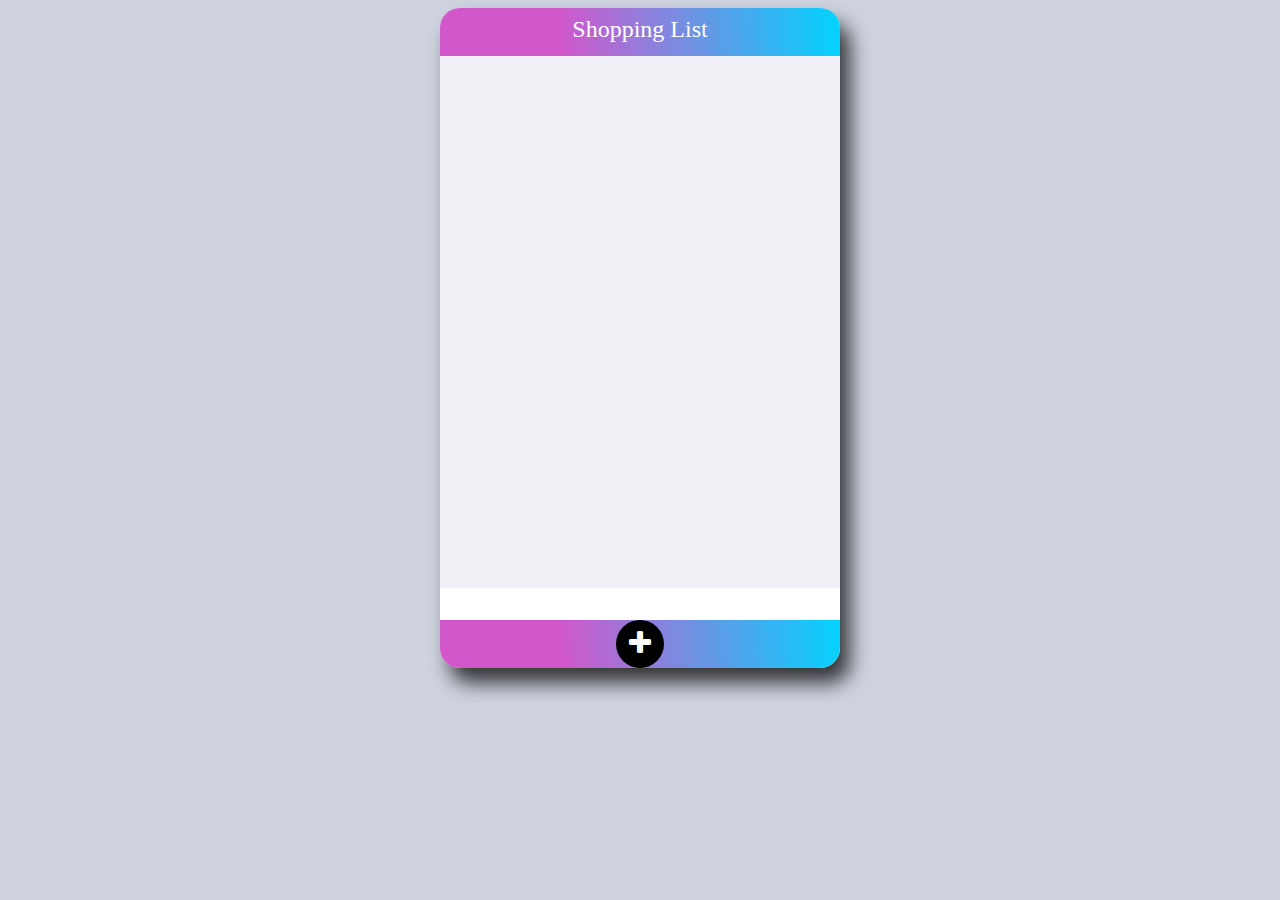
<file: Chapter_1/dreamShop/index.html>
<!DOCTYPE html>
<html lang="en">
<head>
  <meta charset="UTF-8">
  <meta http-equiv="X-UA-Compatible" content="IE=edge">
  <meta name="viewport" content="width=device-width, initial-scale=1.0">
  <title>Shopping List</title>
  <link rel="stylesheet" href="./style.css">
  <link rel="stylesheet" href="https://maxcdn.bootstrapcdn.com/font-awesome/4.7.0/css/font-awesome.min.css">
  <script src="./main.js" defer></script>
</head>
<body>
  <section class="list">
    <header class="header">
      Shopping List
    </header>
    <ul class="items"></ul>
    <footer class="footer">
      <input class="footer__input" type="text">
      <button class="footer__button">
        <i class="fa fa-plus"></i>
      </button>
    </footer>
  </section>
</body>
</html>
</file>
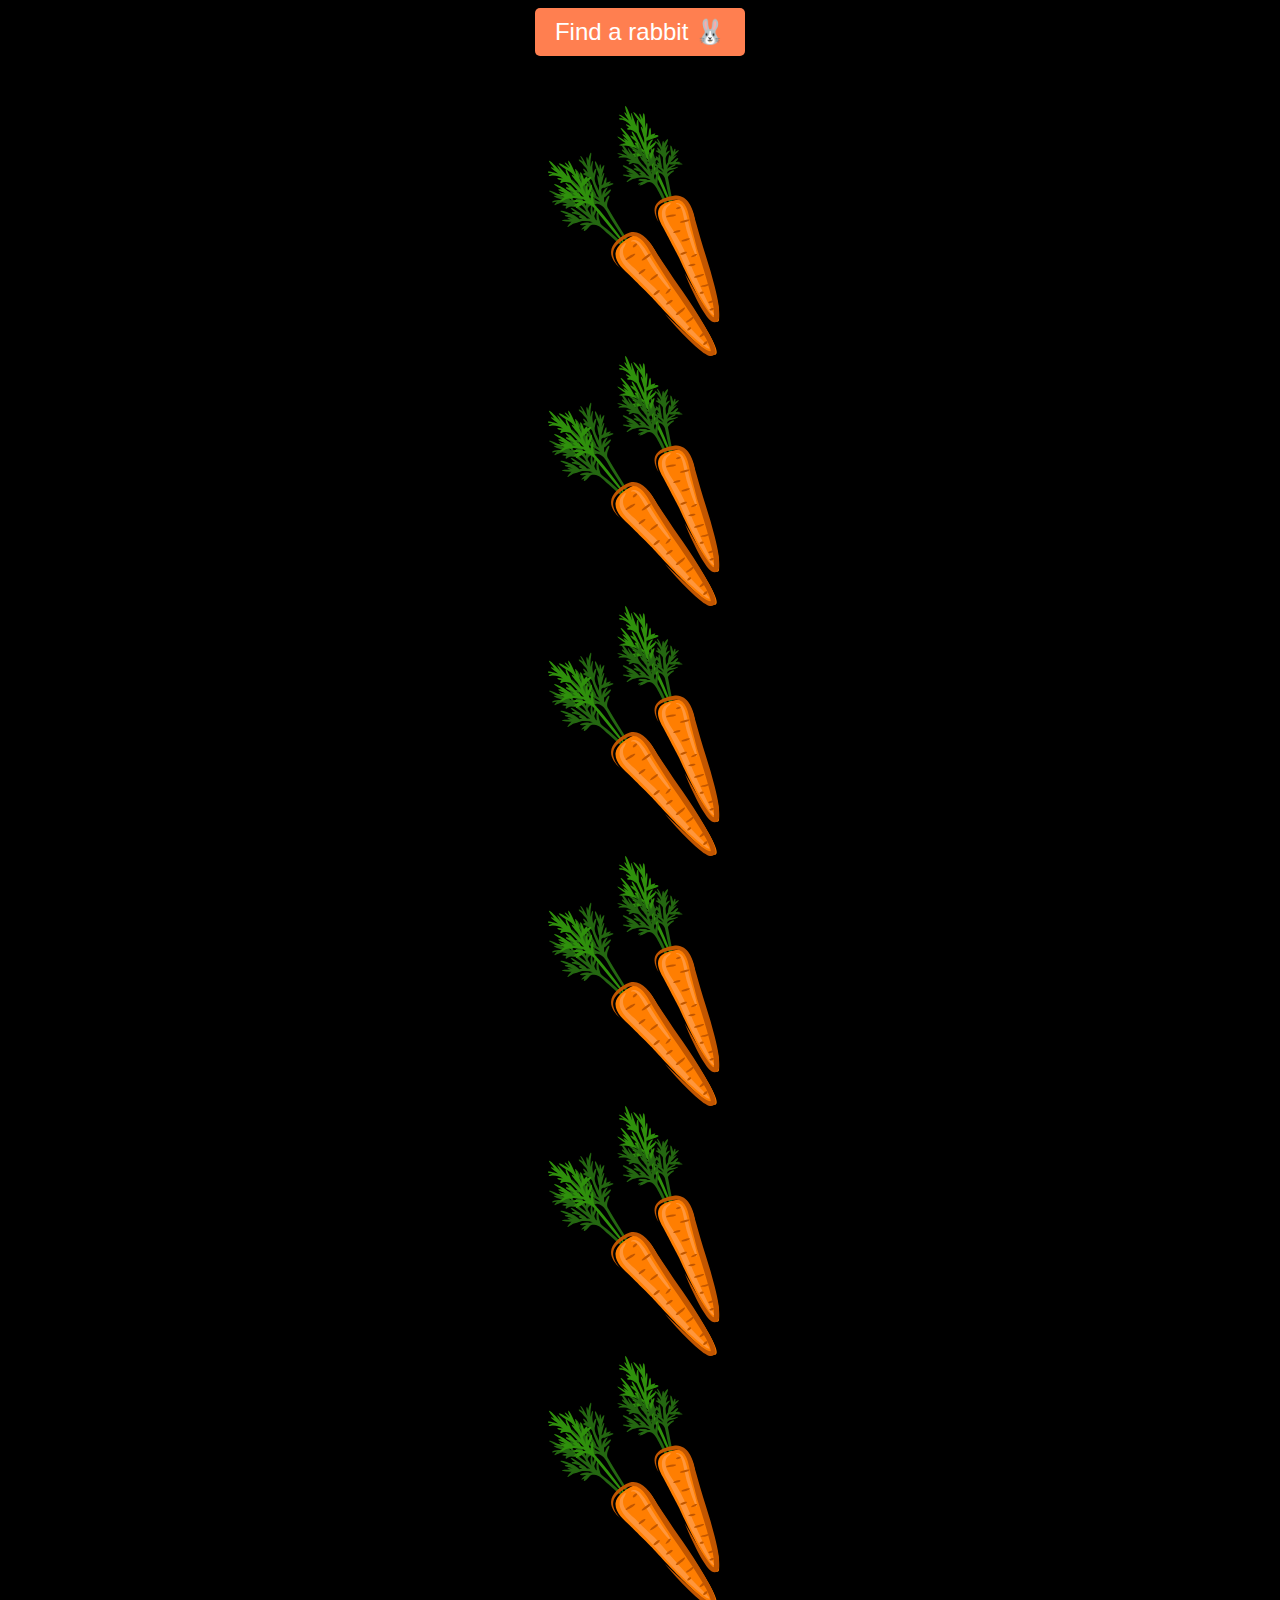
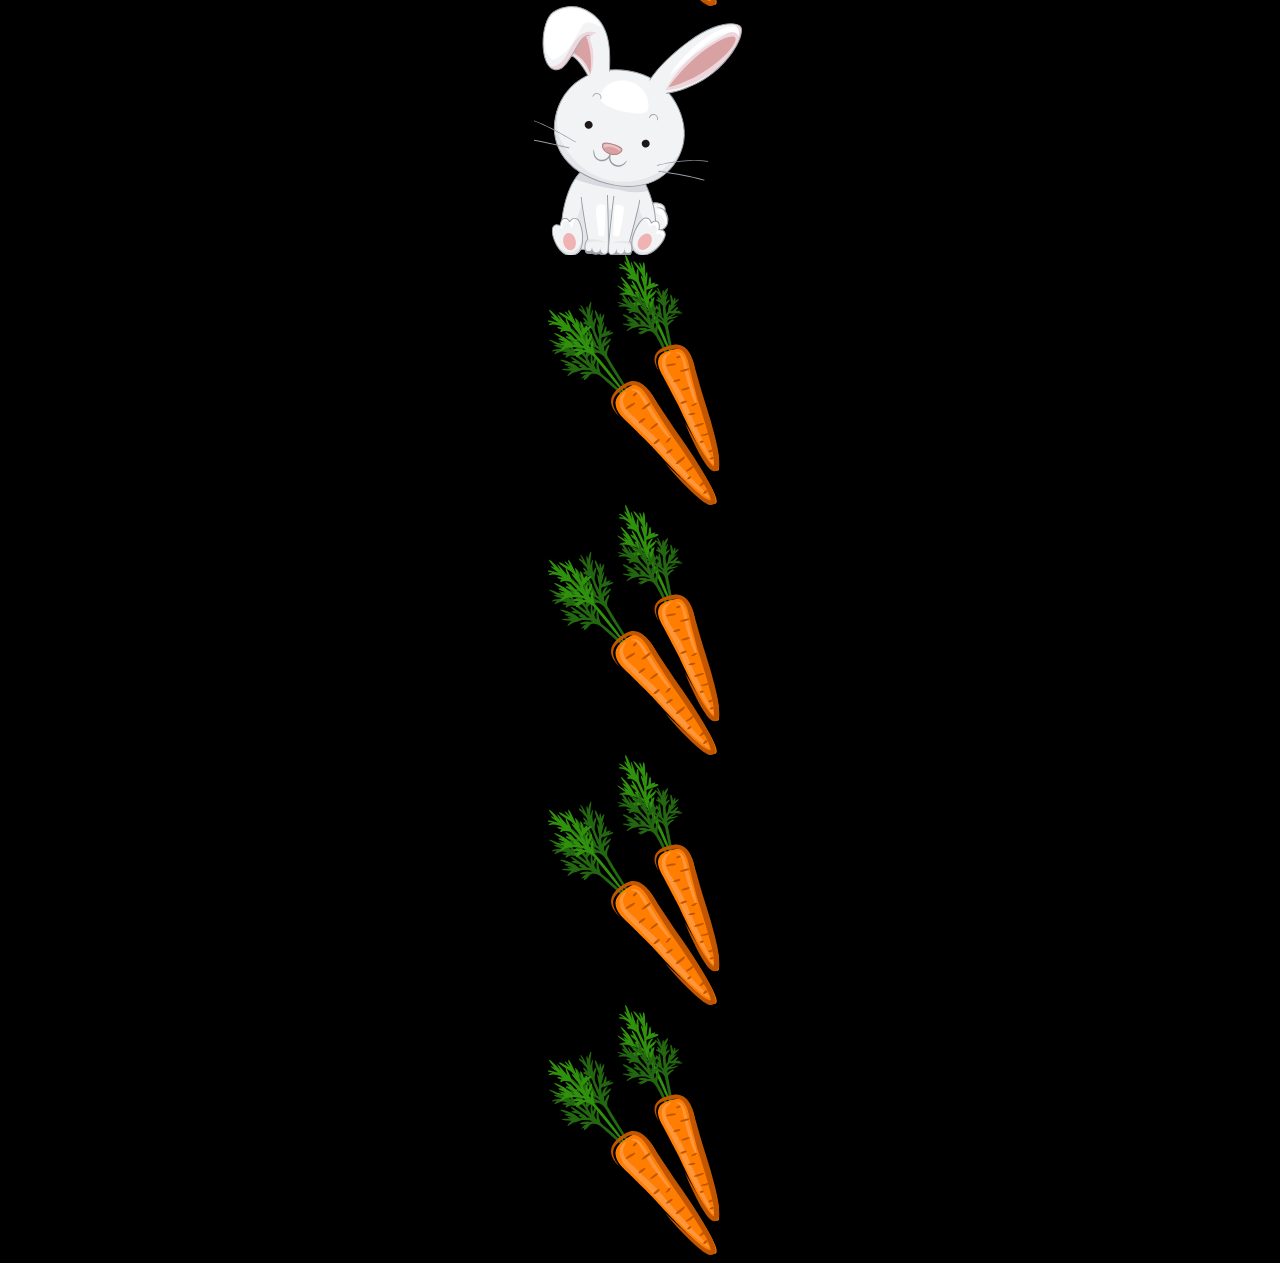
<file: Chapter_1/findRabbit/index.html>
<!DOCTYPE html>
<html lang="en">
<head>
  <meta charset="UTF-8" />
  <meta name="viewport" content="width=device-width, initial-scale=1.0" />
  <title>Scroll</title>
  <link rel="stylesheet" href="./style.css">
  <script src="./main.js" defer></script>
</head>
<body>
  <button class="btn" type="button">Find a rabbit 🐰</button>
  <img class="carrot" src="./img/carrot.png" alt="carrot">
  <img class="carrot" src="./img/carrot.png" alt="carrot">
  <img class="carrot" src="./img/carrot.png" alt="carrot">
  <img class="carrot" src="./img/carrot.png" alt="carrot">
  <img class="carrot" src="./img/carrot.png" alt="carrot">
  <img class="carrot" src="./img/carrot.png" alt="carrot">
  <img class="rabbit" src="./img/rabbit.png" alt="rabbit">
  <img class="carrot" src="./img/carrot.png" alt="carrot">
  <img class="carrot" src="./img/carrot.png" alt="carrot">
  <img class="carrot" src="./img/carrot.png" alt="carrot">
  <img class="carrot" src="./img/carrot.png" alt="carrot">
</body>
</html>
</file>
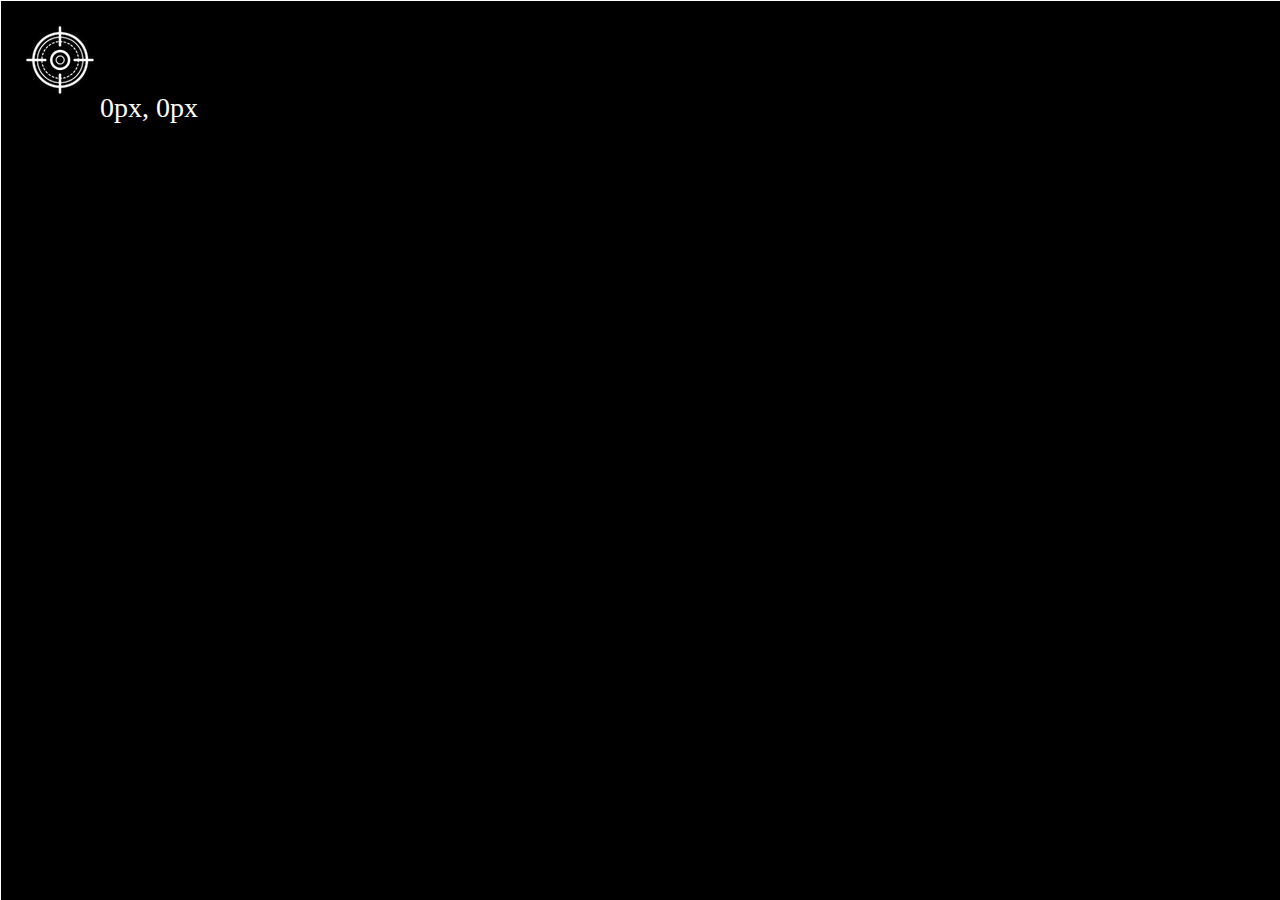
<file: Chapter_1/position1/index.html>
<!DOCTYPE html>
<html lang="en">
<head>
  <meta charset="UTF-8">
  <meta http-equiv="X-UA-Compatible" content="IE=edge">
  <meta name="viewport" content="width=device-width, initial-scale=1.0">
  <title>007</title>
  <link rel="stylesheet" href="./main.css">
  <script src="./main.js" defer></script>
</head>
<body>
<div class="body__container">
  <div class="target__wrapper">
    <img class="target" src="./target.png" alt="target">
    <div class="sign">0px, 0px</div>
  </div>
  <div class="horizontal-line"></div>
  <div class="vertical-line"></div>
</div>
</body>
</html>
</file>
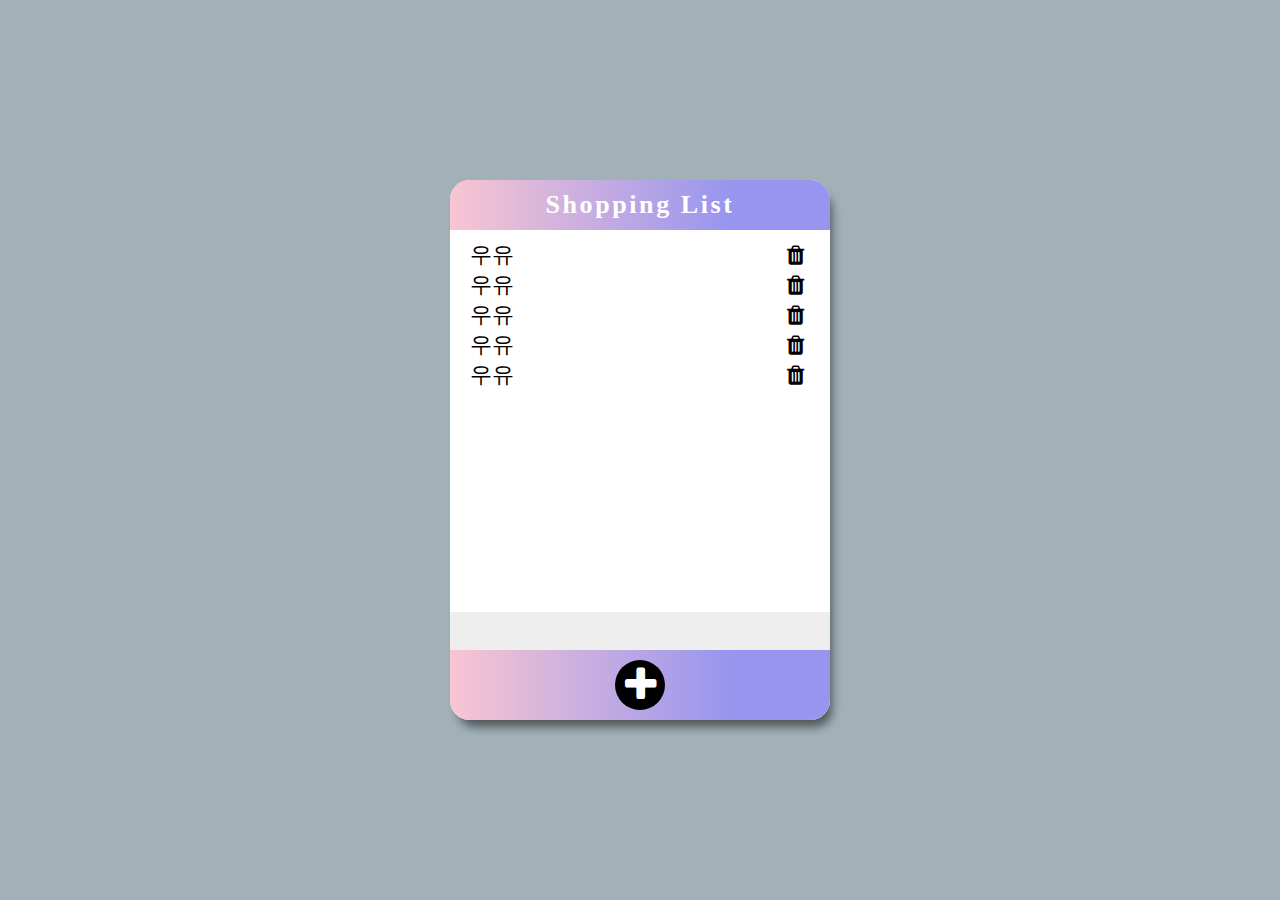
<file: Chapter_1/shopping/index.html>
<!DOCTYPE html>
<html lang="en">
<head>
  <meta charset="UTF-8">
  <meta http-equiv="X-UA-Compatible" content="IE=edge">
  <meta name="viewport" content="width=device-width, initial-scale=1.0">
  <title>Shopping List</title>
  <link rel="stylesheet" href="./style.css">
  <link rel="stylesheet" href="https://maxcdn.bootstrapcdn.com/font-awesome/4.7.0/css/font-awesome.min.css">
  <script src="./main.js" defer></script>
</head>
<body>
  <div class="main__container">
    <h1 class="title">Shopping List</h1>
    <ul class="list">
      <li>우유<button class="trash-btn"><i class="fa fa-trash"></i></button></li>
      <li>우유<button class="trash-btn"><i class="fa fa-trash"></i></button></li>
      <li>우유<button class="trash-btn"><i class="fa fa-trash"></i></button></li>
      <li>우유<button class="trash-btn"><i class="fa fa-trash"></i></button></li>
      <li>우유<button class="trash-btn"><i class="fa fa-trash"></i></button></li>
    </ul>
    <input class="add-list" type="text">
    <div class="btn__wrapper">
      <button class="add-btn" type="button">
        <i class="fa fa-plus"></i>
      </button>
    </div>
  </div>
</body>
</html>
</file>
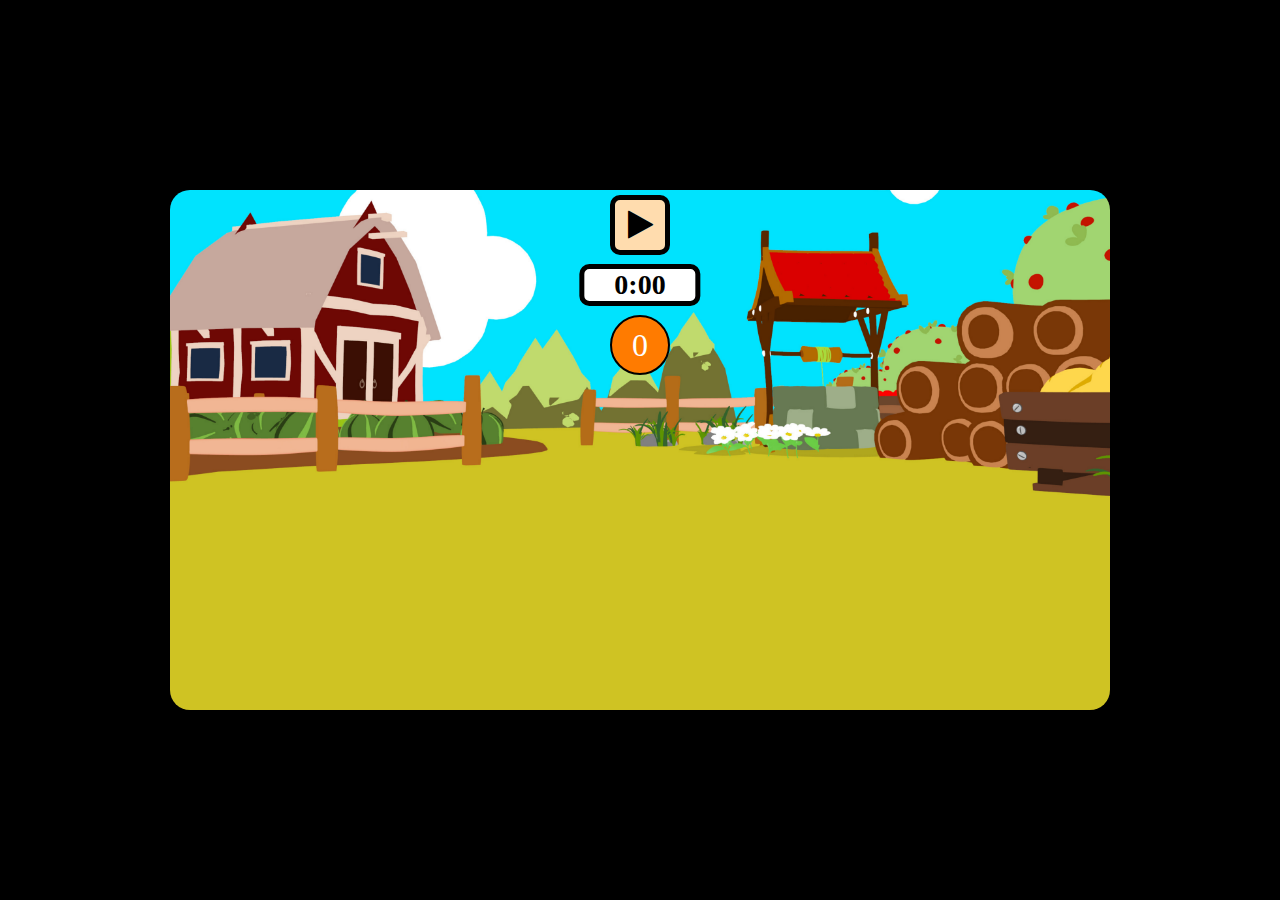
<file: Chapter_4/my_carrot/index.html>
<!DOCTYPE html>
<html lang="en">
<head>
  <meta charset="UTF-8">
  <meta http-equiv="X-UA-Compatible" content="IE=edge">
  <meta name="viewport" content="width=device-width, initial-scale=1.0">
  <title>Carrot</title>
  <link rel="stylesheet" href="./style.css">
  <link rel="stylesheet" href="https://maxcdn.bootstrapcdn.com/font-awesome/4.7.0/css/font-awesome.min.css">
  <script src="./main.js" defer></script>
</head>
<body>
  <section>
    <div class="section__header">
      <button class="start-btn"><i class="fa fa-play"></i></button>
      <button class="stop-btn hidden"><i class="fa fa-stop"></i></button>
      <div class="time">0:00</div>
      <div class="counter">0</div>
      <div class="finish hidden">
        <button class="re-btn"><i class="fa fa-refresh"></i></button>
        <div class="message">REPLAY?</div>
      </div>
    </div>
    <div class="section__contents">
      <ul class="bugs"></ul>
      <ul class="carrots"></ul>
    </div>
  </section>
</body>
</html>
</file>
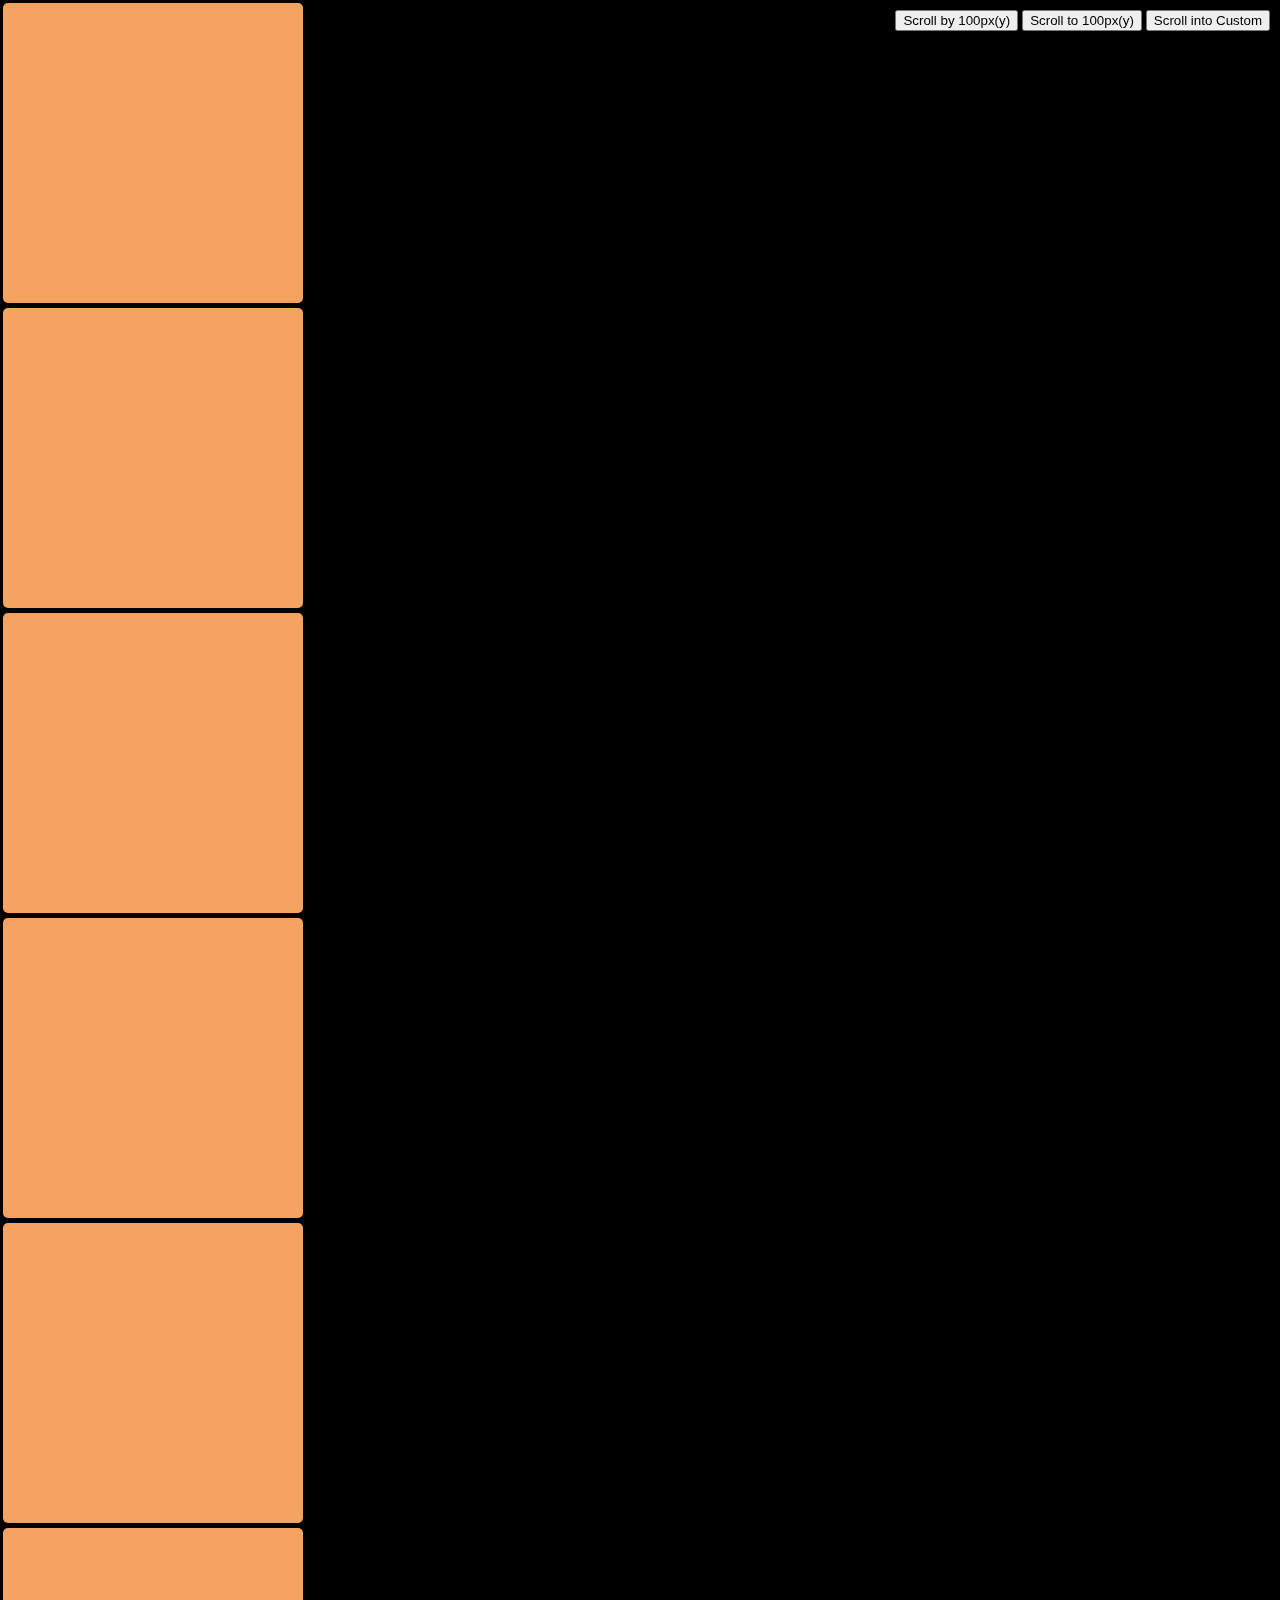
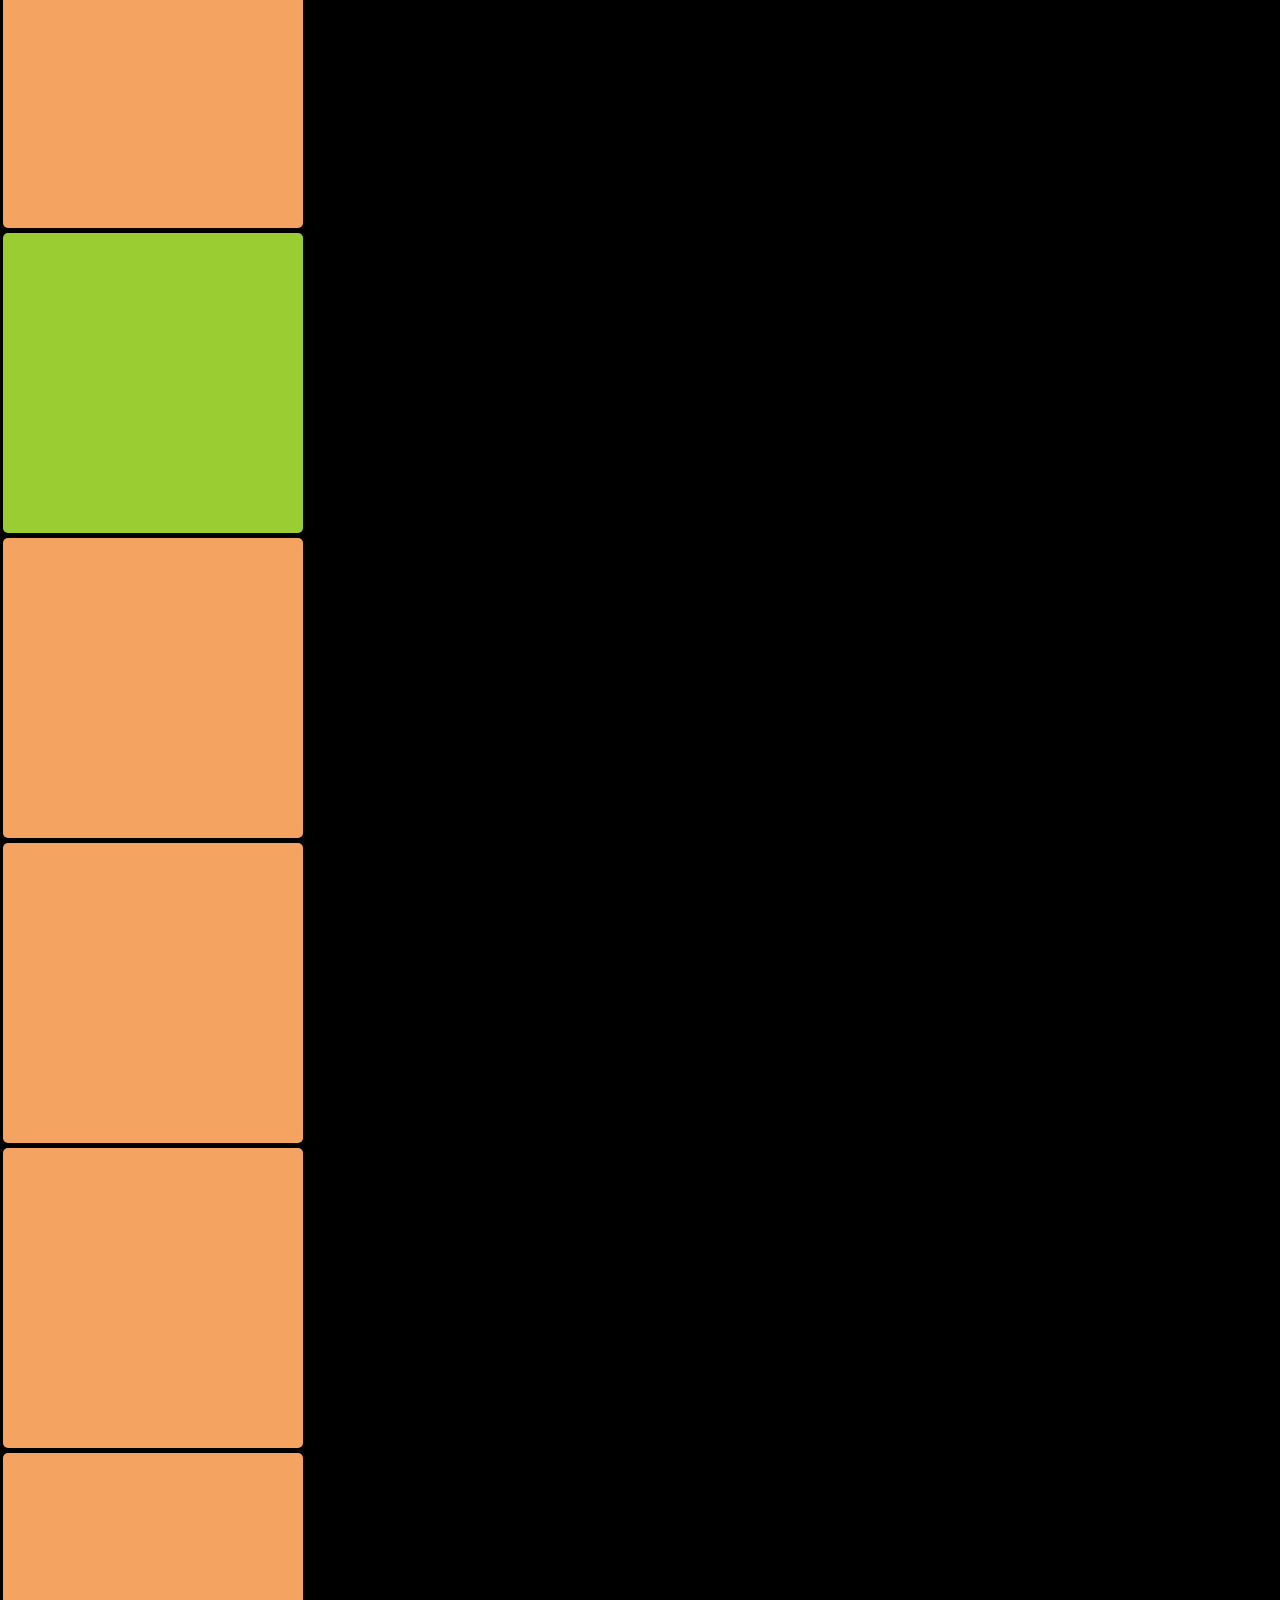
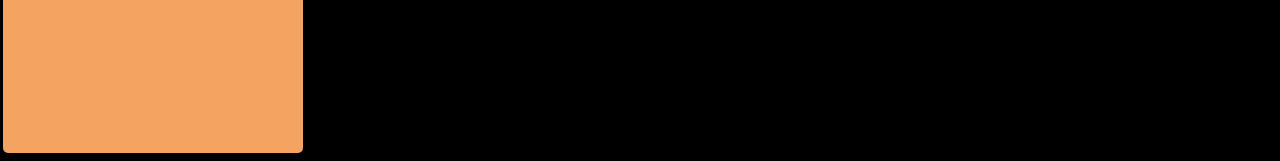
<file: Chapter_1/window_coordinates.html>
<!DOCTYPE html>
<html lang="en">
<head>
  <meta charset="UTF-8">
  <meta http-equiv="X-UA-Compatible" content="IE=edge">
  <meta name="viewport" content="width=device-width, initial-scale=1.0">
  <title>Coordinates</title>
  <style>
    html,body {
      padding: 0;
      margin: 0;
    }
    .body__container {
      background: #000;
      padding: 3px;
    }
    .box {
      background: sandybrown;
      width: 300px;
      height: 300px;
      border-radius: 5px;
      margin-bottom: 5px;
    }
    .custom {
      background: yellowgreen;
    }
    .btn-group {
      position: fixed;
      top: 10px;
      right: 10px;
    }
  </style>
</head>
<body>
<div class="body__container">
  <div class="box"></div>
  <div class="box"></div>
  <div class="box"></div>
  <div class="box"></div>
  <div class="box"></div>
  <div class="box"></div>
  <div class="box custom"></div>
  <div class="box"></div>
  <div class="box"></div>
  <div class="box"></div>
  <div class="box"></div>
  <div class="btn-group">
    <button type="button" class="btn">Scroll by 100px(y)</button>
    <button type="button" class="btn">Scroll to 100px(y)</button>
    <button type="button" class="btn">Scroll into Custom</button>
  </div>
</div>
<script>
const _box = document.querySelector('.custom');
const _btn = document.querySelectorAll('.btn');
const _boxRect = _box.getBoundingClientRect();
//const _bodyRect = document.body.getBoundingClientRect();

_box.addEventListener('click', e => {
  console.log(_boxRect);
  console.log(`client : ${e.clientX}, ${e.clientY}`)
  console.log(`page : ${e.pageX}, ${e.pageY}`)
})

_btn[0].addEventListener('click', (e) => {
  //scrollTo(0, e.pageY + 100);
  scrollBy(0, 100)
  //ㄴ 위의 코드 추가 사항
  //scrollBy({top: 100, left: 0, behavior: smooth});
  //object type option setting is possible
});
_btn[1].addEventListener('click', (e) => {
  scrollTo(0, 100);
});
_btn[2].addEventListener('click', (e) => {
  //scrollTo(0, _boxRect.top - _bodyRect.top)
  _box.scrollIntoView();
});


//주석은 내가 짠 코드

</script>
</body>
</html>
</file>
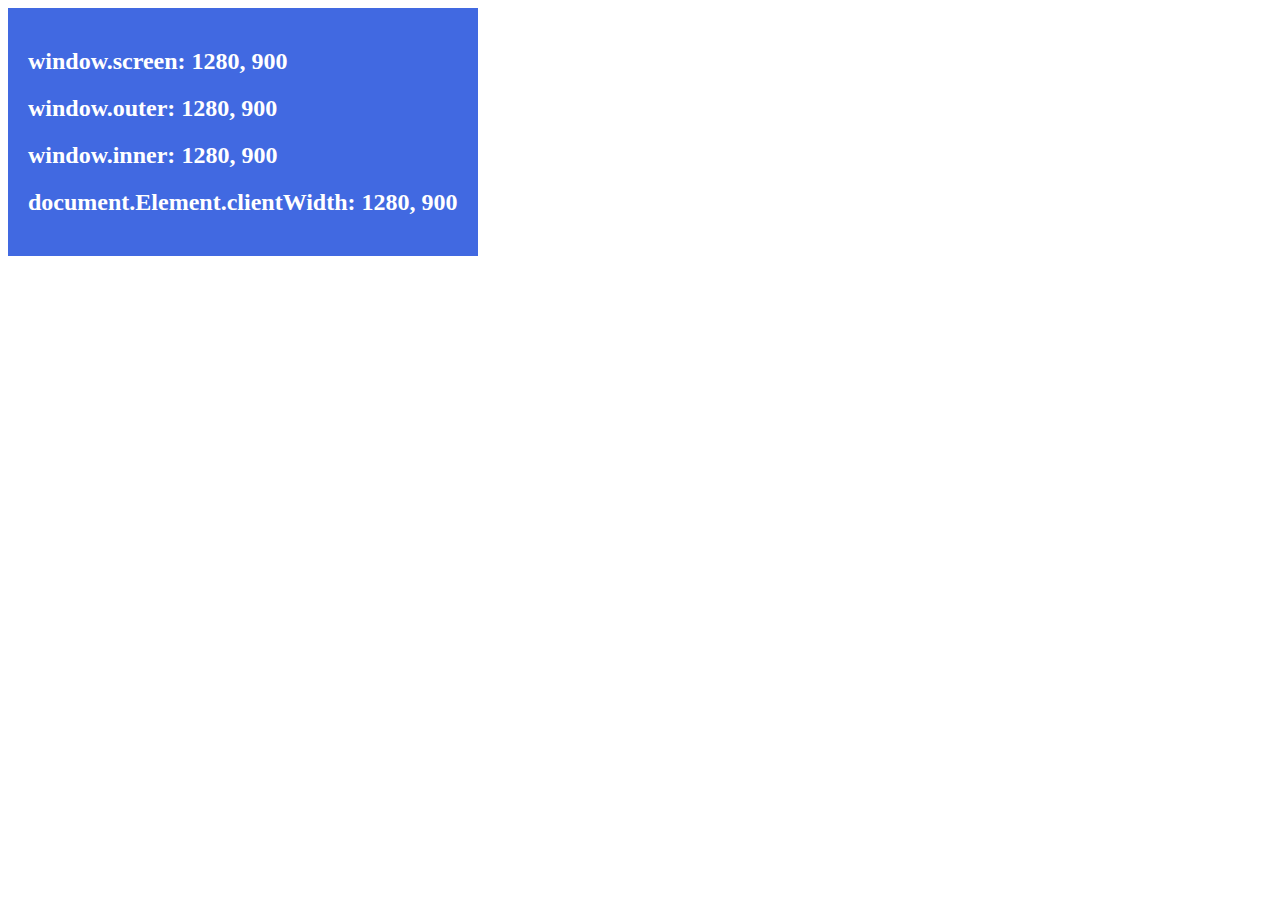
<file: Chapter_1/window_size.html>
<!DOCTYPE html>
<html lang="en">
<head>
  <meta charset="UTF-8">
  <meta http-equiv="X-UA-Compatible" content="IE=edge">
  <meta name="viewport" content="width=device-width, initial-scale=1.0">
  <title>Widnow Size</title>
  <style>
    .box {
      display: inline-block;
      background: royalblue;
      padding: 20px;
      color: #fff;
    }
  </style>
</head>
<body>
  <div class="box">
    <h2>window.screen: <span class="screen"></span></h2>
    <h2>window.outer: <span class="outer"></span></h2>
    <h2>window.inner: <span class="inner"></span></h2>
    <h2>document.Element.clientWidth: <span class="client"></span></h2>
  </div>


<script>
const _screen = document.querySelector('.screen');
const _outer = document.querySelector('.outer');
const _inner = document.querySelector('.inner');
const _client = document.querySelector('.client');

const updateTag = function () {
  _screen.innerHTML = `${window.screen.width}, ${window.screen.height}`;
  _outer.innerHTML = `${window.outerWidth}, ${window.outerHeight}`;
  _inner.innerHTML = `${window.innerWidth}, ${window.innerHeight}`;
  _client.innerHTML = `${document.documentElement.clientWidth}, ${document.documentElement.clientHeight}`;
}

window.addEventListener('resize', () => {updateTag()})
updateTag();

</script>
</body>
</html>
</file>
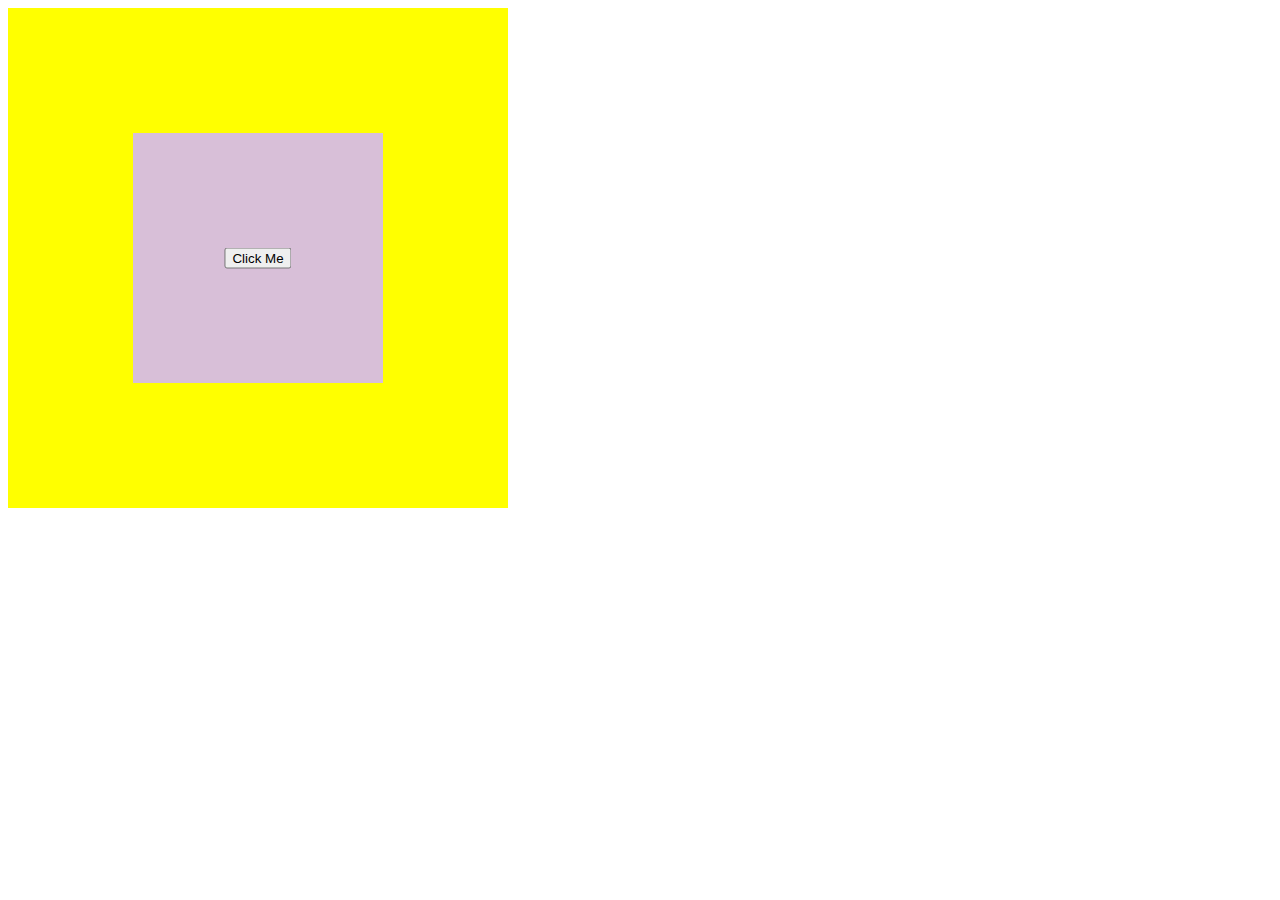
<file: Chapter_3/event/event-capture.html>
<!DOCTYPE html>
<html lang="en">
  <head>
    <meta charset="UTF-8" />
    <meta name="viewport" content="width=device-width, initial-scale=1.0" />
    <title>Document</title>
    <style>
      .outer {
        width: 500px;
        height: 500px;
        background-color: yellow;
      }

      .middle {
        width: 50%;
        height: 50%;
        margin: auto;
        background-color: thistle;
        transform: translateY(50%);
      }

      button {
        position: relative;
        top: 50%;
        left: 50%;
        transform: translate(-50%, -50%);
      }
    </style>
  </head>
  <body>
    <div class="outer">
      <div class="middle">
        <button>Click Me</button>
      </div>
    </div>
    <script>
      const outer = document.querySelector('.outer');
      const middle = document.querySelector('.middle');
      const button = document.querySelector('button');

      outer.addEventListener('click', event => {
        if (event.target !== event.currentTarget) {
          return;
        }
        console.log(`outer: ${event.currentTarget}, ${event.target}`);
      });
      middle.addEventListener('click', event => {
        if (event.target !== event.currentTarget) {
          return;
        }
        console.log(`middle ${event.currentTarget}, ${event.target}`);
      });
      button.addEventListener('click', event => {
        console.log(`button1 ${event.currentTarget}, ${event.target}`);
        //event.stopPropagation();
        //event.stopImmediatePropagation();
      });
      button.addEventListener('click', event => {
        console.log(`button2 ${event.currentTarget}, ${event.target}`);
      });
    </script>
  </body>
</html>
</file>
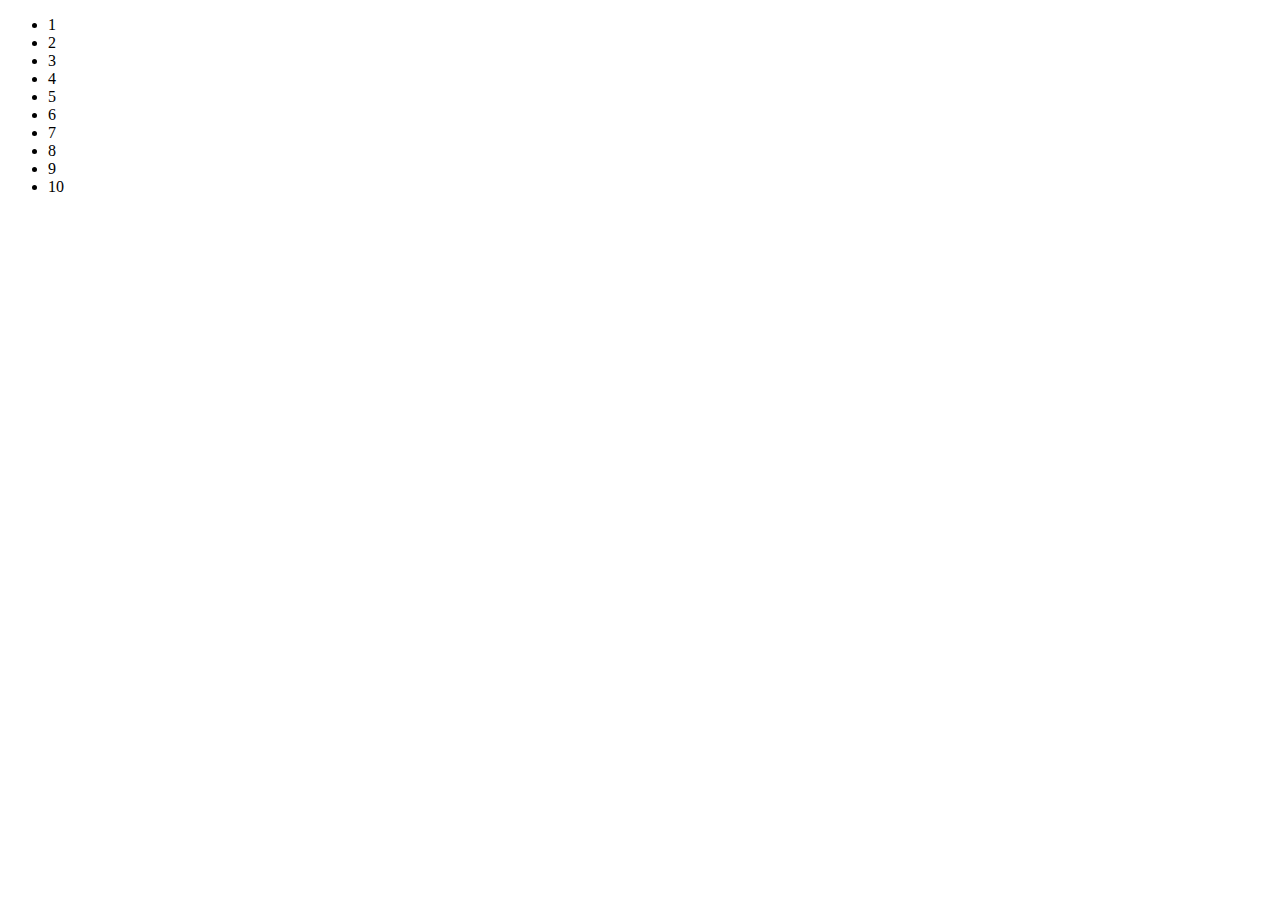
<file: Chapter_3/event/event-delegation.html>
<!DOCTYPE html>
<html lang="en">
  <head>
    <meta charset="UTF-8" />
    <meta name="viewport" content="width=device-width, initial-scale=1.0" />
    <title>Document</title>
    <style>
      .selected {
        background-color: yellow;
      }
    </style>
  </head>
  <body>
    <ul>
      <li>1</li>
      <li>2</li>
      <li>3</li>
      <li>4</li>
      <li>5</li>
      <li>6</li>
      <li>7</li>
      <li>8</li>
      <li>9</li>
      <li>10</li>
    </ul>
    <script>
      // Bad
      // const lis = document.querySelectorAll('li');
      // lis.forEach(li => {
      //   li.addEventListener('click', () => {
      //     li.classList.add('selected');
      //   });
      // });

      // Coooooooool 🙌
      const ul = document.querySelector('ul');
      ul.addEventListener('click', event => {
        if (event.target.tagName == 'LI') {
          event.target.classList.add('selected');
        }
      });
    </script>
  </body>
</html>
</file>
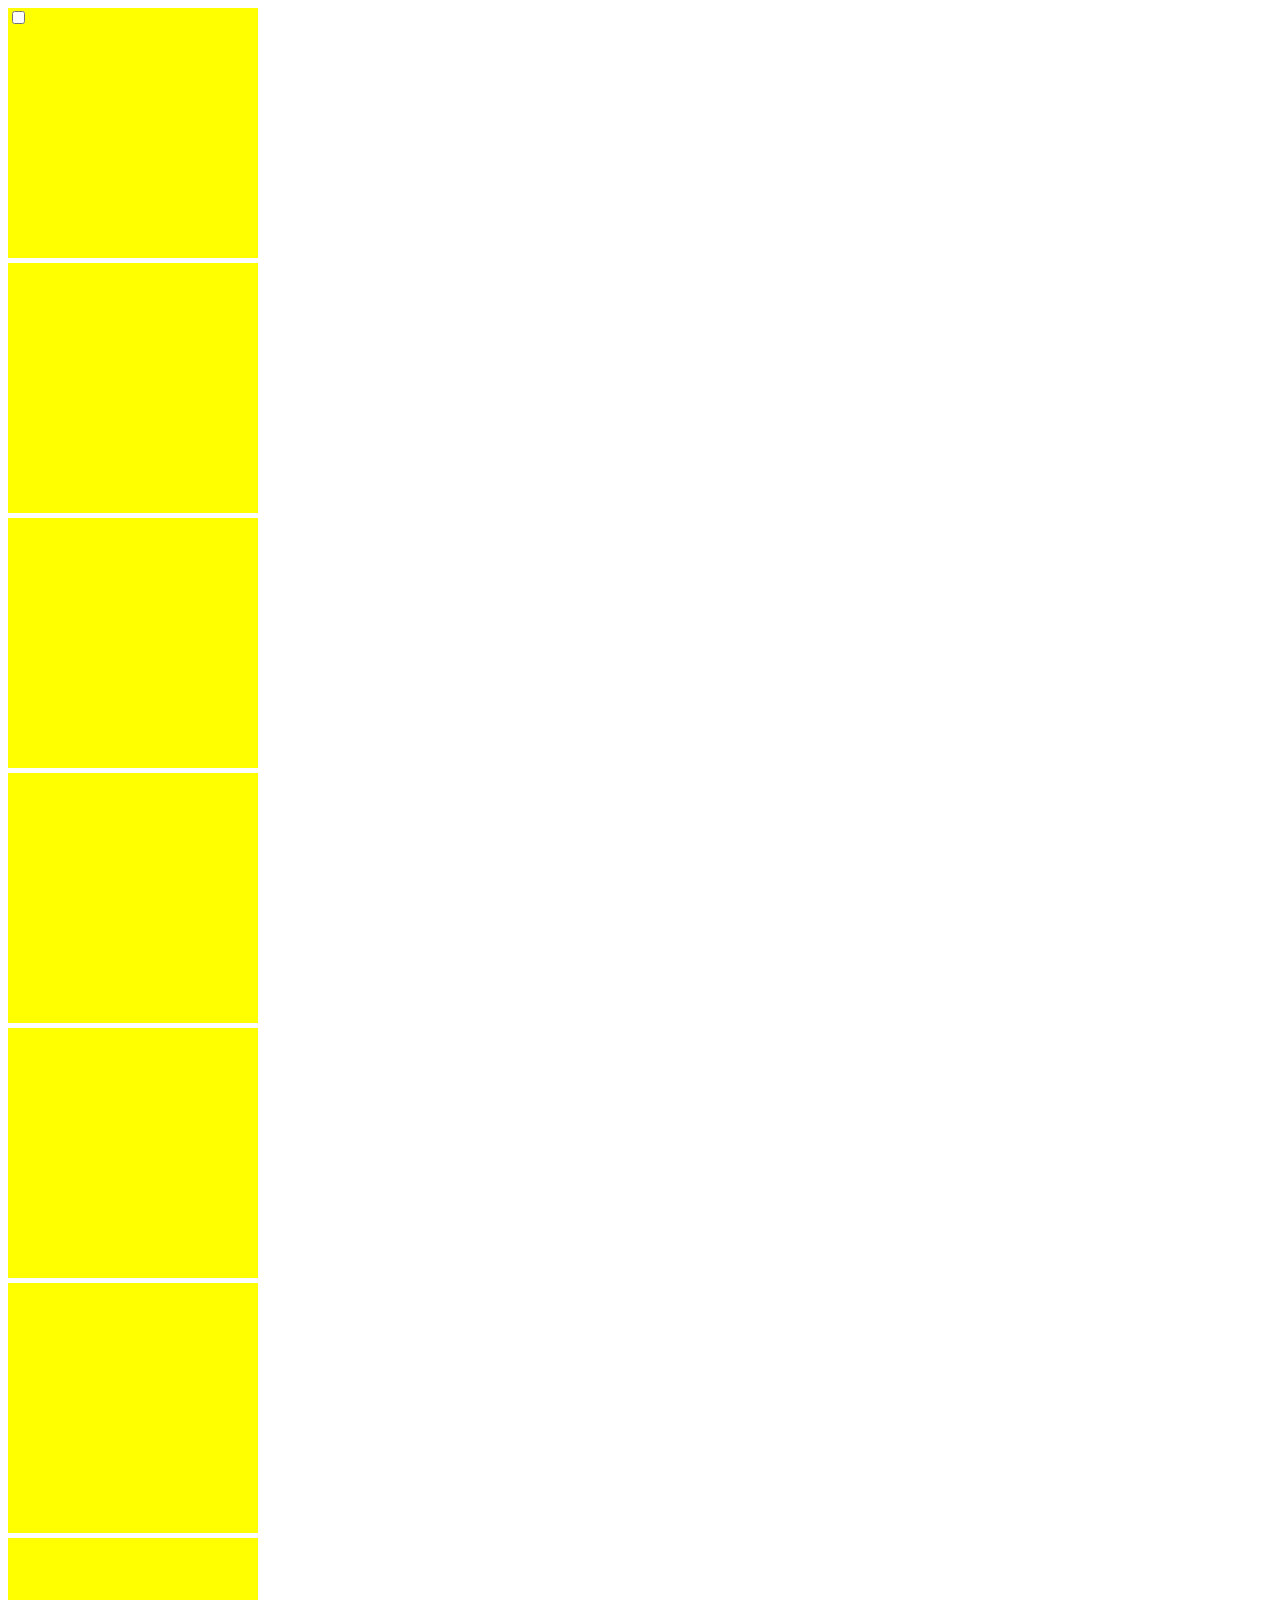
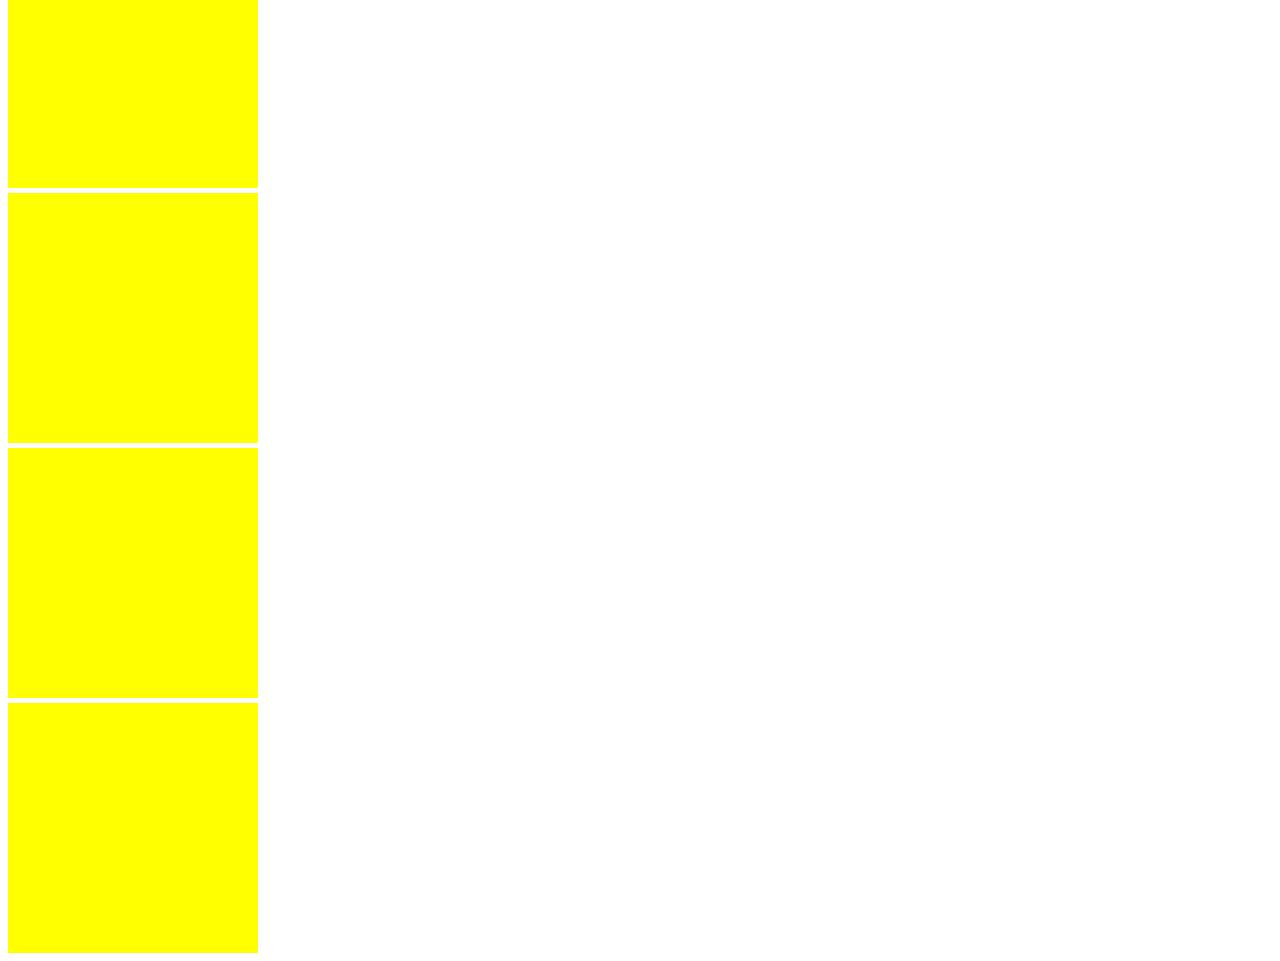
<file: Chapter_3/event/event-prevent.html>
<!DOCTYPE html>
<html lang="en">
  <head>
    <meta charset="UTF-8" />
    <meta name="viewport" content="width=device-width, initial-scale=1.0" />
    <title>Document</title>
    <style>
      div {
        width: 250px;
        height: 250px;
        background-color: yellow;
        margin-bottom: 5px;
      }
    </style>
  </head>
  <body>
    <div>
      <input type="checkbox" />
    </div>
    <div></div>
    <div></div>
    <div></div>
    <div></div>
    <div></div>
    <div></div>
    <div></div>
    <div></div>
    <div></div>
    <script>
      document.addEventListener('wheel', event => {
        console.log('scrolling');
        event.preventDefault();
      });
      const checkbox = document.querySelector('input');
      checkbox.addEventListener('click', event => {
        // long
        console.log('checked');
        event.preventDefault();
      });
    </script>
  </body>
</html>
</file>
<file: Chapter_1/dreamShop/style.css>
* {box-sizing: border-box;}

ul {
  list-style: none;
  padding: 0;
}

button {
  outline: none;
  background: transparent;
  border: none;
  cursor: pointer;
}

body {
  background: #ced3df;
  text-align: center;
}

.list {
  width: 400px;
  margin: auto;
  background: #f1f0f7;
  border-radius: 20px;
  -webkit-box-shadow: 10px 15px 20px 0px rgba(0,0,0,0.75);
  -moz-box-shadow: 10px 15px 20px 0px rgba(0,0,0,0.75);
  box-shadow: 10px 15px 20px 0px rgba(0,0,0,0.75);
}

.header {
  height: 48px;
  padding: 8px;
  font-size: 24px;
  background: linear-gradient(84deg, rgba(209,87,203,1) 30%, rgba(0,212,255,1) 100%);
  border-radius: 20px 20px 0 0;
  color: #fff;
}

.items {
  height: 500px;
  overflow-y: auto;
}

.item {
  display: flex;
  justify-content: space-between;
  padding: 8px 32px;
}

.item__delete {
  font-size: 16px;
  transition: all 300ms ease-in;
}

.item__delete:hover {
  color: red;
  transform: scale(1.1);
}

.item__divider {
  width: 90%;
  height: 1px;
  background: lightgray;
  margin: auto;
}

.footer {
  background: linear-gradient(84deg, rgba(209,87,203,1) 30%, rgba(0,212,255,1) 100%);
  border-radius: 0 0 20px 20px;
}

.footer__input {
  width: 100%;
  height: 32px;
  border: none;
  outline: none;
  font-size: 24px;  
  padding: 0 16px;
}

.footer__button {
  width: 48px;
  height: 48px;
  background: #000;
  border-radius: 50%;
  color: #fff;
  font-size: 28px;
  transition: transform 300ms ease-in;
}

.footer__button:hover {
  transform: scale(1.1);
}
</file>
<file: Chapter_1/findRabbit/style.css>
body {
  background: #000;
  display: flex;
  flex-direction: column;
  align-items: center;
}

.btn {
  margin-bottom: 50px;
  cursor: pointer;
  padding: 10px 20px;
  font-size: 24px;  
  outline: none;
  border: none;
  border-radius: 5px;
  background: coral;
  color: #fff;
}

.btn:hover {
  background: rgb(255, 99, 42);
  color: #000;
}
</file>
<file: Chapter_1/position1/main.css>
html, body {
  padding: 0;
  margin: 0;
}

.body__container {
  background: #000;
  height: 100vh;
  overflow: hidden;
  position: relative;
}

.target__wrapper {
  position: absolute;
}

.sign {
  width: 200px;
  color: #fff;
  font-size: 28px;
  position: absolute;
  bottom: 0;
  left: 100px;
}

.horizontal-line {
  width: 100%;
  height: 1px;
  position: absolute;
  background: #fff;
}

.vertical-line {
  width: 1px;
  height: 100vh;
  position: absolute;
  background: #fff;
}
</file>
<file: Chapter_1/shopping/style.css>
* {
  box-sizing: border-box;
}

html, body, h1, ul {
  margin: 0;
  padding: 0;
}

ul {
  list-style: none;
}

button {
  outline: none;
  border: none;
  background: none;
  cursor: pointer;
}

/* MAIN */
body {
  height: 100vh;
  display: flex;
  justify-content: center;
  align-items: center;
  background: #a1b1b7;
}

.main__container {
  height: 60%;
  min-width: 380px;
  display: flex;
  flex-direction: column;
  justify-content: space-between;
  background: #fff;
  border-radius: 20px;
  overflow: hidden;
  box-shadow: 5px 10px 10px -3px rgba(0, 0, 0, .5);
}

.title {
  text-align: center;
  background-color: #f9c5d1;
  background-image: linear-gradient(90deg, #f9c5d1 0%, #9795ef 74%);
  color: #fff;
  padding: 10px 0;
  font-size: 26px;
  letter-spacing: .1em;
}

.list {
  height: 100%;
  padding: 10px 20px;
}

.list li {
  display: flex;
  justify-content: space-between;
}

.list li,
.trash-btn i {
  font-size: 22px;
}

.add-list {
  padding: 5px 10px;
  font-size: 24px;
  outline: none;
  border: none;
  background: rgb(238, 238, 238);
}

.btn__wrapper {
  background-color: #f9c5d1;
  background-image: linear-gradient(90deg, #f9c5d1 0%, #9795ef 74%);
  padding: 10px 0;
  text-align: center;
}

.add-btn {
  width: 50px;
  height: 50px;
  background: #000;
  border-radius: 50%;
}

.add-btn i {
  font-size: 3em;
  color: #fff;
}
</file>
<file: Chapter_4/my_carrot/style.css>
/*RESET*/
* {
  box-sizing: border-box;
}
html,body,ul {
  padding: 0;
  margin: 0;
}
ul {
  list-style: none;
}

button {
  outline: none;
  border: none;
  background: transparent;
  cursor: pointer;
}

/*RESERVE WORD*/
.show {
  display: flex;
}

.hidden {
  display: none !important;
}

/*COMMON*/
body {
  height: 100vh;
  background: #000;
  display: flex;
  justify-content: center;
  align-items: center;
}

section {
  width: 940px;
  height: 520px;
  border-radius: 20px;
  background-image: url(./carrot/img/background.png);
  background-size: cover;
  background-repeat: no-repeat;
  display: flex;
  flex-direction: column;
  justify-content: space-between;
  align-items: center;
  overflow: hidden;
  position: relative;
}

.section__header {
  padding-top: 10px;
  display: flex;
  flex-direction: column;
  justify-content: center;
  align-items: center;
  position: relative;
}

.section__header > * {
  position: absolute;
  transform: translate(-50%, -50%);
  left: 50%;
}

.start-btn,
.stop-btn,
.re-btn {
  width: 60px;
  height: 60px;
  border: 5px solid #000;
  border-radius: 10px;
  background: rgb(255, 220, 174);
  font-size: 32px;
  top: 35px;
}

.time {
  top: 95px;
  padding: 0 30px;
  border: 5px solid #000;
  border-radius: 10px;
  text-align: center;
  background: #fff;
  font-size: 28px;
  font-weight: bold;
}

.counter {
  top: 155px;
  width: 60px;
  height: 60px;
  border: 2px solid #000;
  border-radius: 50%;
  background: rgb(255, 123, 0);
  color: #fff;
  display: flex;
  justify-content: center;
  align-items: center;
  font-size: 32px;
}

.finish {
  background: rgba(0, 0, 0, 0.6);
  transform: translate(-50%, -50%);
  position: absolute;
  top: 400px;
  left: 50%;
  z-index: 5;
  display: flex;
  flex-direction: column;
  justify-content: center;
  align-items: center;
  padding: 10px 100px;
  border-radius: 10px;
}

.message {
  font-size: 48px;
  color: #fff;
}

.section__contents {
  width: 100%;
  height: 50%;
  position: relative;
}

.item {
  position: absolute;
  cursor: pointer;
  transform: scale(1.2);
}

.bug {
  z-index: 1;
}
</file>
